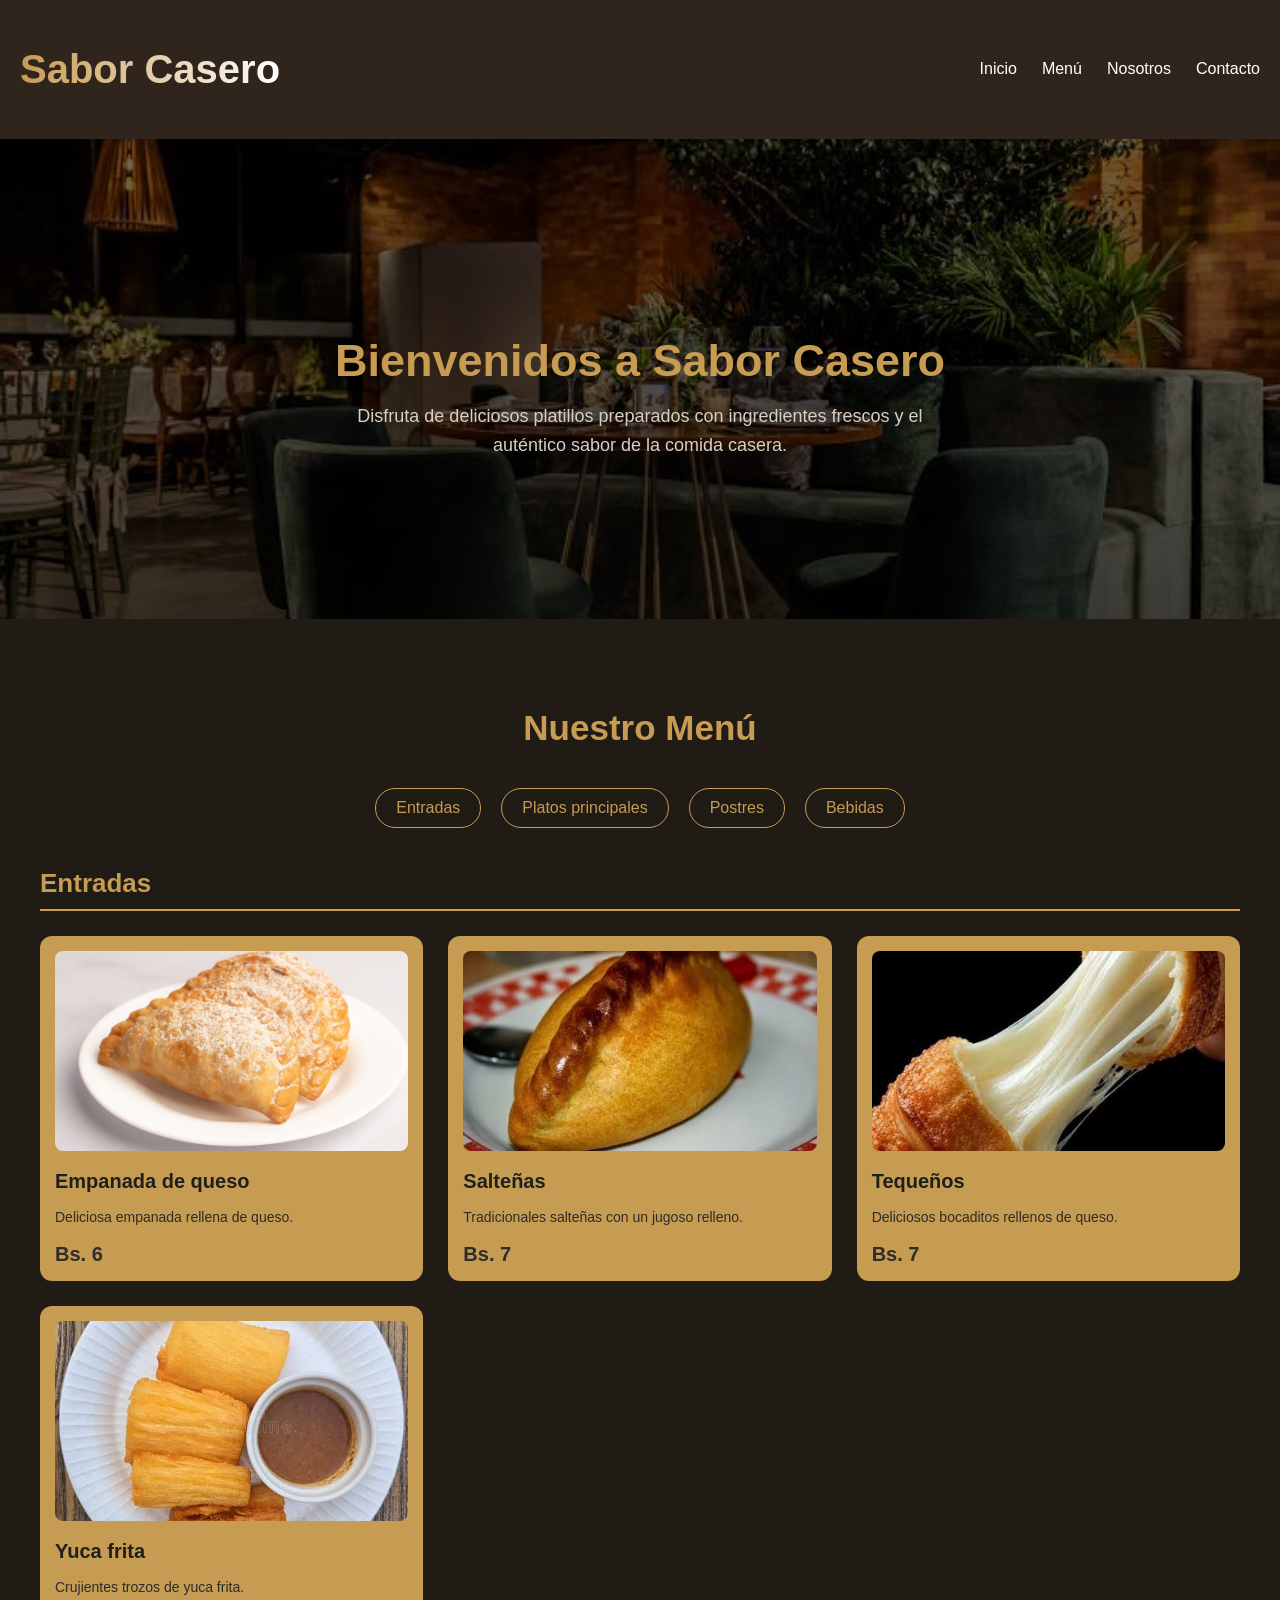
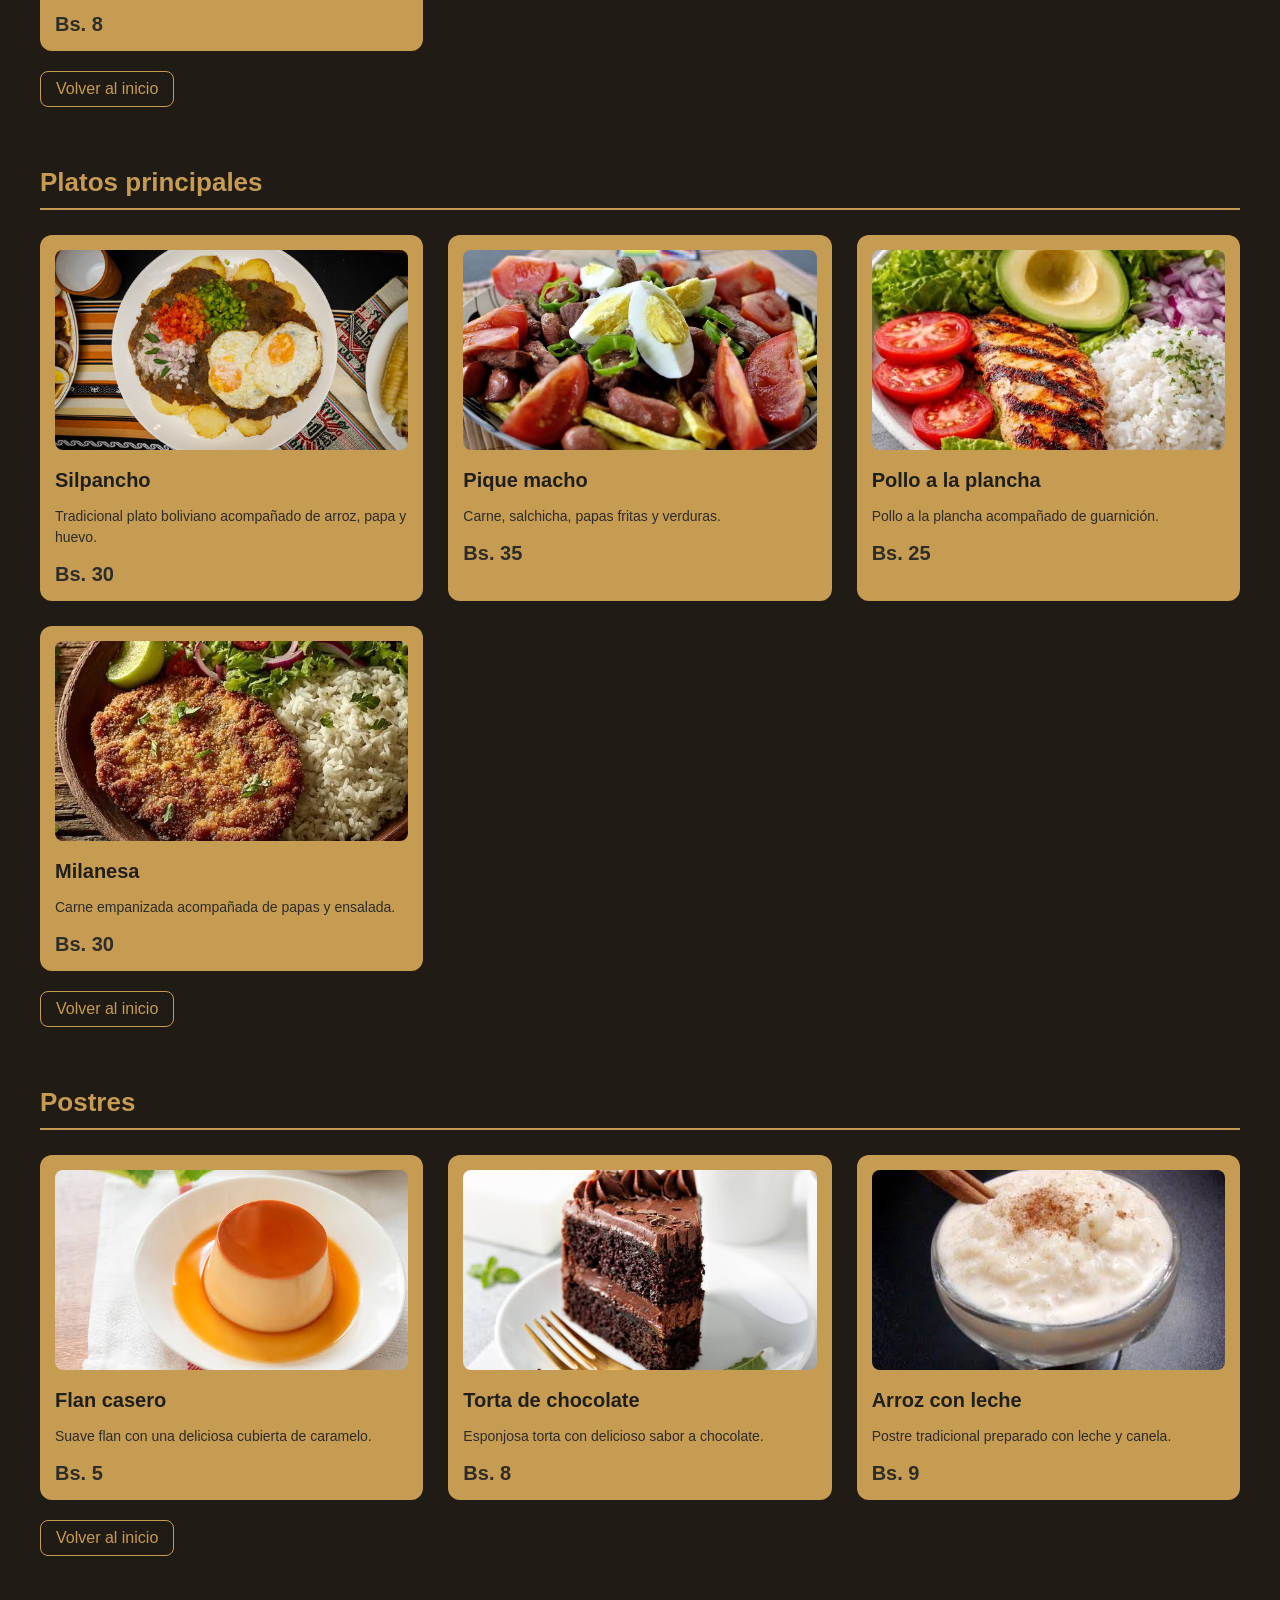
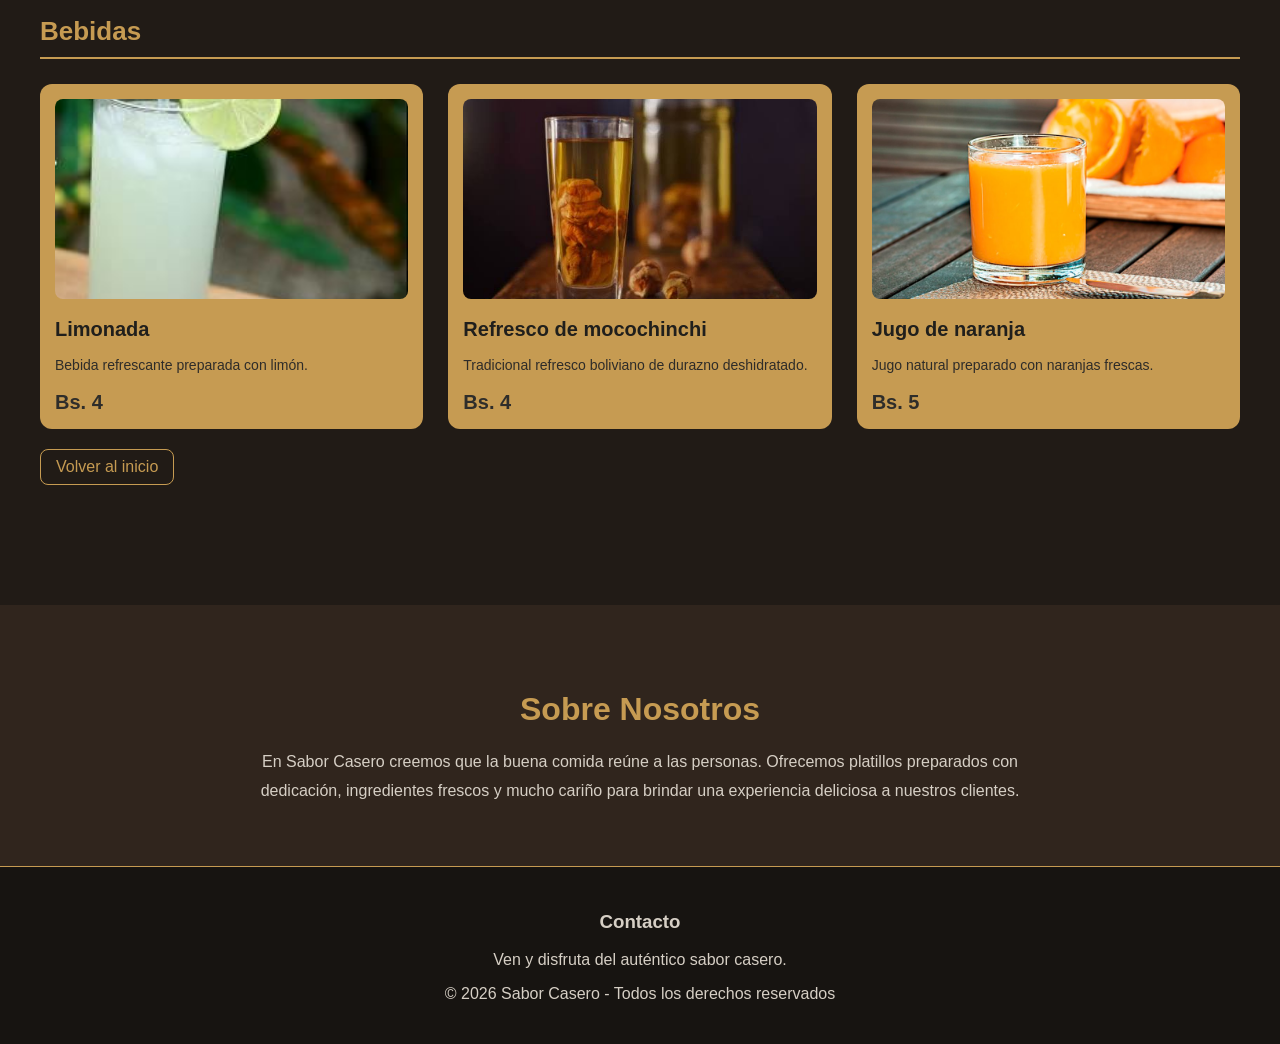
<file: proyecto restaurant/inicio.html>
<!DOCTYPE html>
<html lang="es">
<head>
    <meta charset="UTF-8">
    <meta name="viewport" content="width=device-width, initial-scale=1.0">
    <title>Sabor Casero</title>
    <link rel="stylesheet" href="estilos.css">
</head>
<body>

    <header>
        <div class="logo">
            <h1>Sabor Casero</h1>
        </div>

        <nav>
            <ul>
                <li><a href="#inicio">Inicio</a></li>
                <li><a href="#menu">Menú</a></li>
                <li><a href="#nosotros">Nosotros</a></li>
                <li><a href="#contacto">Contacto</a></li>
            </ul>
        </nav>
    </header>

    <main>

        <!-- INICIO -->
        <section id="inicio" class="portada">
            <div class="contenido-portada">
                <h2>Bienvenidos a Sabor Casero</h2>
                <p>
                    Disfruta de deliciosos platillos preparados
                    con ingredientes frescos y el auténtico
                    sabor de la comida casera.
                </p>
            </div>
        </section>

<section id="menu" class="menu">

    <h2>Nuestro Menú</h2>

    <div class="categorias-menu">
        <a href="#entradas">Entradas</a>
        <a href="#principales">Platos principales</a>
        <a href="#postres">Postres</a>
        <a href="#bebidas">Bebidas</a>
    </div>

    <!-- ENTRADAS -->
    <div id="entradas" class="categoria">
        <h3>Entradas</h3>

        <div class="contenedor-platos">

            <div class="tarjeta">
                <img src="imagenes/empanadas.jpg" alt="Empanada de queso">
                <h4>Empanada de queso</h4>
                <p>Deliciosa empanada rellena de queso.</p>
                <span>Bs. 6</span>
            </div>

            <div class="tarjeta">
                <img src="imagenes/salteñas.jpg" alt="Salteñas">
                <h4>Salteñas</h4>
                <p>Tradicionales salteñas con un jugoso relleno.</p>
                <span>Bs. 7</span>
            </div>

            <div class="tarjeta">
                <img src="imagenes/tequenos.jpg" alt="Tequeños">
                <h4>Tequeños</h4>
                <p>Deliciosos bocaditos rellenos de queso.</p>
                <span>Bs. 7</span>
            </div>

            <div class="tarjeta">
                <img src="imagenes/yuca.jpg" alt="Yuca frita">
                <h4>Yuca frita</h4>
                <p>Crujientes trozos de yuca frita.</p>
                <span>Bs. 8</span>
            </div>

        </div>

        <a href="#inicio" class="volver-inicio">Volver al inicio</a>
    </div>

    <!-- PLATOS PRINCIPALES -->
    <div id="principales" class="categoria">
        <h3>Platos principales</h3>

        <div class="contenedor-platos">

            <div class="tarjeta">
                <img src="imagenes/silpancho.jpg" alt="Silpancho">
                <h4>Silpancho</h4>
                <p>Tradicional plato boliviano acompañado de arroz, papa y huevo.</p>
                <span>Bs. 30</span>
            </div>

            <div class="tarjeta">
                <img src="imagenes/pique-macho.jpg" alt="Pique macho">
                <h4>Pique macho</h4>
                <p>Carne, salchicha, papas fritas y verduras.</p>
                <span>Bs. 35</span>
            </div>

            <div class="tarjeta">
                <img src="imagenes/pollo-plancha.jpg" alt="Pollo a la plancha">
                <h4>Pollo a la plancha</h4>
                <p>Pollo a la plancha acompañado de guarnición.</p>
                <span>Bs. 25 </span>
            </div>

            <div class="tarjeta">
                <img src="imagenes/milanesa.jpg" alt="Milanesa">
                <h4>Milanesa</h4>
                <p>Carne empanizada acompañada de papas y ensalada.</p>
                <span>Bs. 30</span>
            </div>

        </div>

        <a href="#inicio" class="volver-inicio">Volver al inicio</a>
    </div>

    <!-- POSTRES -->
    <div id="postres" class="categoria">
        <h3>Postres</h3>

        <div class="contenedor-platos">

            <div class="tarjeta">
                <img src="imagenes/flan.jpg" alt="Flan casero">
                <h4>Flan casero</h4>
                <p>Suave flan con una deliciosa cubierta de caramelo.</p>
                <span>Bs. 5</span>
            </div>

            <div class="tarjeta">
                <img src="imagenes/torta-chocolate.jpg" alt="Torta de chocolate">
                <h4>Torta de chocolate</h4>
                <p>Esponjosa torta con delicioso sabor a chocolate.</p>
                <span>Bs. 8</span>
            </div>

            <div class="tarjeta">
                <img src="imagenes/arroz-leche.jpg" alt="Arroz con leche">
                <h4>Arroz con leche</h4>
                <p>Postre tradicional preparado con leche y canela.</p>
                <span>Bs. 9</span>
            </div>

        </div>

        <a href="#inicio" class="volver-inicio">Volver al inicio</a>
    </div>

    <!-- BEBIDAS -->
    <div id="bebidas" class="categoria">
        <h3>Bebidas</h3>

        <div class="contenedor-platos">

            <div class="tarjeta">
                <img src="imagenes/limonada.jpg" alt="Limonada">
                <h4>Limonada</h4>
                <p>Bebida refrescante preparada con limón.</p>
                <span>Bs. 4</span>
            </div>

            <div class="tarjeta">
                <img src="imagenes/mocochinchi.jpg" alt="Refresco de mocochinchi">
                <h4>Refresco de mocochinchi</h4>
                <p>Tradicional refresco boliviano de durazno deshidratado.</p>
                <span>Bs. 4</span>
            </div>

            <div class="tarjeta">
                <img src="imagenes/jugo-naranja.jpg" alt="Jugo de naranja">
                <h4>Jugo de naranja</h4>
                <p>Jugo natural preparado con naranjas frescas.</p>
                <span>Bs. 5</span>
            </div>

        </div>

        <a href="#inicio" class="volver-inicio">Volver al inicio</a>
    </div>

</section>


        <!-- NOSOTROS -->
        <section id="nosotros" class="nosotros">
            <h2>Sobre Nosotros</h2>

            <p>
                En Sabor Casero creemos que la buena comida
                reúne a las personas. Ofrecemos platillos
                preparados con dedicación, ingredientes frescos
                y mucho cariño para brindar una experiencia
                deliciosa a nuestros clientes.
            </p>
        </section>

    </main>

    <!-- CONTACTO -->
    <footer id="contacto">
        <h3>Contacto</h3>
        <p>Ven y disfruta del auténtico sabor casero.</p>
        <p>© 2026 Sabor Casero - Todos los derechos reservados</p>
    </footer>

</body>
</html>
</file>
<file: proyecto restaurant/estilos.css>
body {
    background-color: #171411;
    color: white;
    font-family: Arial, sans-serif;
    margin: 0;
}
header {
    background-color: #30251D;
    padding: 20px;
    display: flex;
    justify-content: space-between;
    align-items: center;
}
.logo {
    font-size: 20px;
    font-weight: bold;

    background: linear-gradient(
        90deg,
        #C69B52 0%,
        #fff 50%,
        #C69B52 100%
    );

    background-size: 200% auto;

    color: transparent;
    background-clip: text;
    -webkit-background-clip: text;

    animation: brillo 2s linear infinite;
}
@keyframes brillo {

    0% {
        background-position: 200% center;
    }

    100% {
        background-position: -200% center;
    }

}
nav ul {
    list-style: none;
    display: flex;
    gap: 25px;
    margin: 0;
    padding: 0;
}
nav a {
    color: white;
    text-decoration: none;
    font-size: 16px;
    transition: 0.3s;
}
nav a:hover {
    color: #C69B52;
}
.portada {
    min-height: 400px;
    display: flex;
    justify-content: center;
    align-items: center;
    text-align: center;
    padding: 40px;
    background-image:linear-gradient(rgba(0, 0, 0, 0.55), rgba(0, 0, 0, 0.75)), url("imagenes/portadaa.jpg");
    background-size: cover;
    background-position: center;
    background-repeat: no-repeat;
}
.contenido-portada h2 {
    color: #C69B52;
    font-size: 45px;
    margin-bottom: 15px;
}
.contenido-portada p {
    color: #D6CFC5;
    font-size: 18px;
    line-height: 1.6;
    max-width: 600px;
    margin: 0 auto;
}
.menu {
    padding: 60px 40px;
    background-color: #211B16;
}
.menu h2 {
    color: #C69B52;
    font-size: 35px;
    text-align: center;
    margin-bottom: 40px;
}
.categorias-menu {
    display: flex;
    justify-content: center;
    gap: 20px;
    margin-bottom: 40px;
    flex-wrap: wrap;
}
.categorias-menu a {
    color: #C69B52;
    text-decoration: none;
    border: 1px solid #C69B52;
    padding: 10px 20px;
    border-radius: 20px;
    transition: 0.3s;
}
.categorias-menu a:hover {
    background-color: #C69B52;
    color: #171411;
}
.categoria {
    margin-bottom: 60px;
}
.categoria h3 {
    color: #C69B52;
    font-size: 26px;
    border-bottom: 2px solid #C69B52;
    padding-bottom: 10px;
    margin-bottom: 25px;
}
.contenedor-platos {
    display: grid;
    grid-template-columns: repeat(3, 1fr);
    gap: 25px;
}
.tarjeta {
    background-color: #C69B52;
    border-radius: 12px;
    overflow: hidden;
    padding: 15px;
    transition: 0.3s;
}
.tarjeta:hover {
    transform: translateY(-8px);
    box-shadow: 0 8px 20px rgba(198, 155, 82, 0.25);
}
.tarjeta img {
    width: 100%;
    height: 200px;
    object-fit: cover;
    border-radius: 8px;
}
.tarjeta h4 {
    color: #201f1c;
    font-size: 20px;
    margin: 15px 0 10px;
}
.tarjeta p {
    color: #2e2c29;
    font-size: 14px;
    line-height: 1.5;
}
.tarjeta span {
    display: block;
    color: #2e2d2a;
    font-size: 20px;
    font-weight: bold;
    margin-top: 15px;
}
.volver-inicio {
    display: inline-block;
    color: #C69B52;
    text-decoration: none;
    margin-top: 20px;
    padding: 8px 15px;
    border: 1px solid #C69B52;
    border-radius: 8px;
    transition: 0.3s;
}
.volver-inicio:hover {
    background-color: #C69B52;
    color: #171411;
}
.nosotros {
    padding: 60px 40px;
    background-color: #30251D;
    text-align: center;
}
.nosotros h2 {
    color: #C69B52;
    font-size: 32px;
    margin-bottom: 20px;
}
.nosotros p {
    color: #D6CFC5;
    font-size: 16px;
    line-height: 1.8;
    max-width: 800px;
    margin: 0 auto;
}
footer {
    background-color: #171411;
    color: #D6CFC5;
    text-align: center;
    padding: 25px;
    border-top: 1px solid #C69B52;
}
@media (max-width: 768px) {
    .contenedor-platos {
        grid-template-columns: repeat(2, 1fr);
    }
}
</file>
